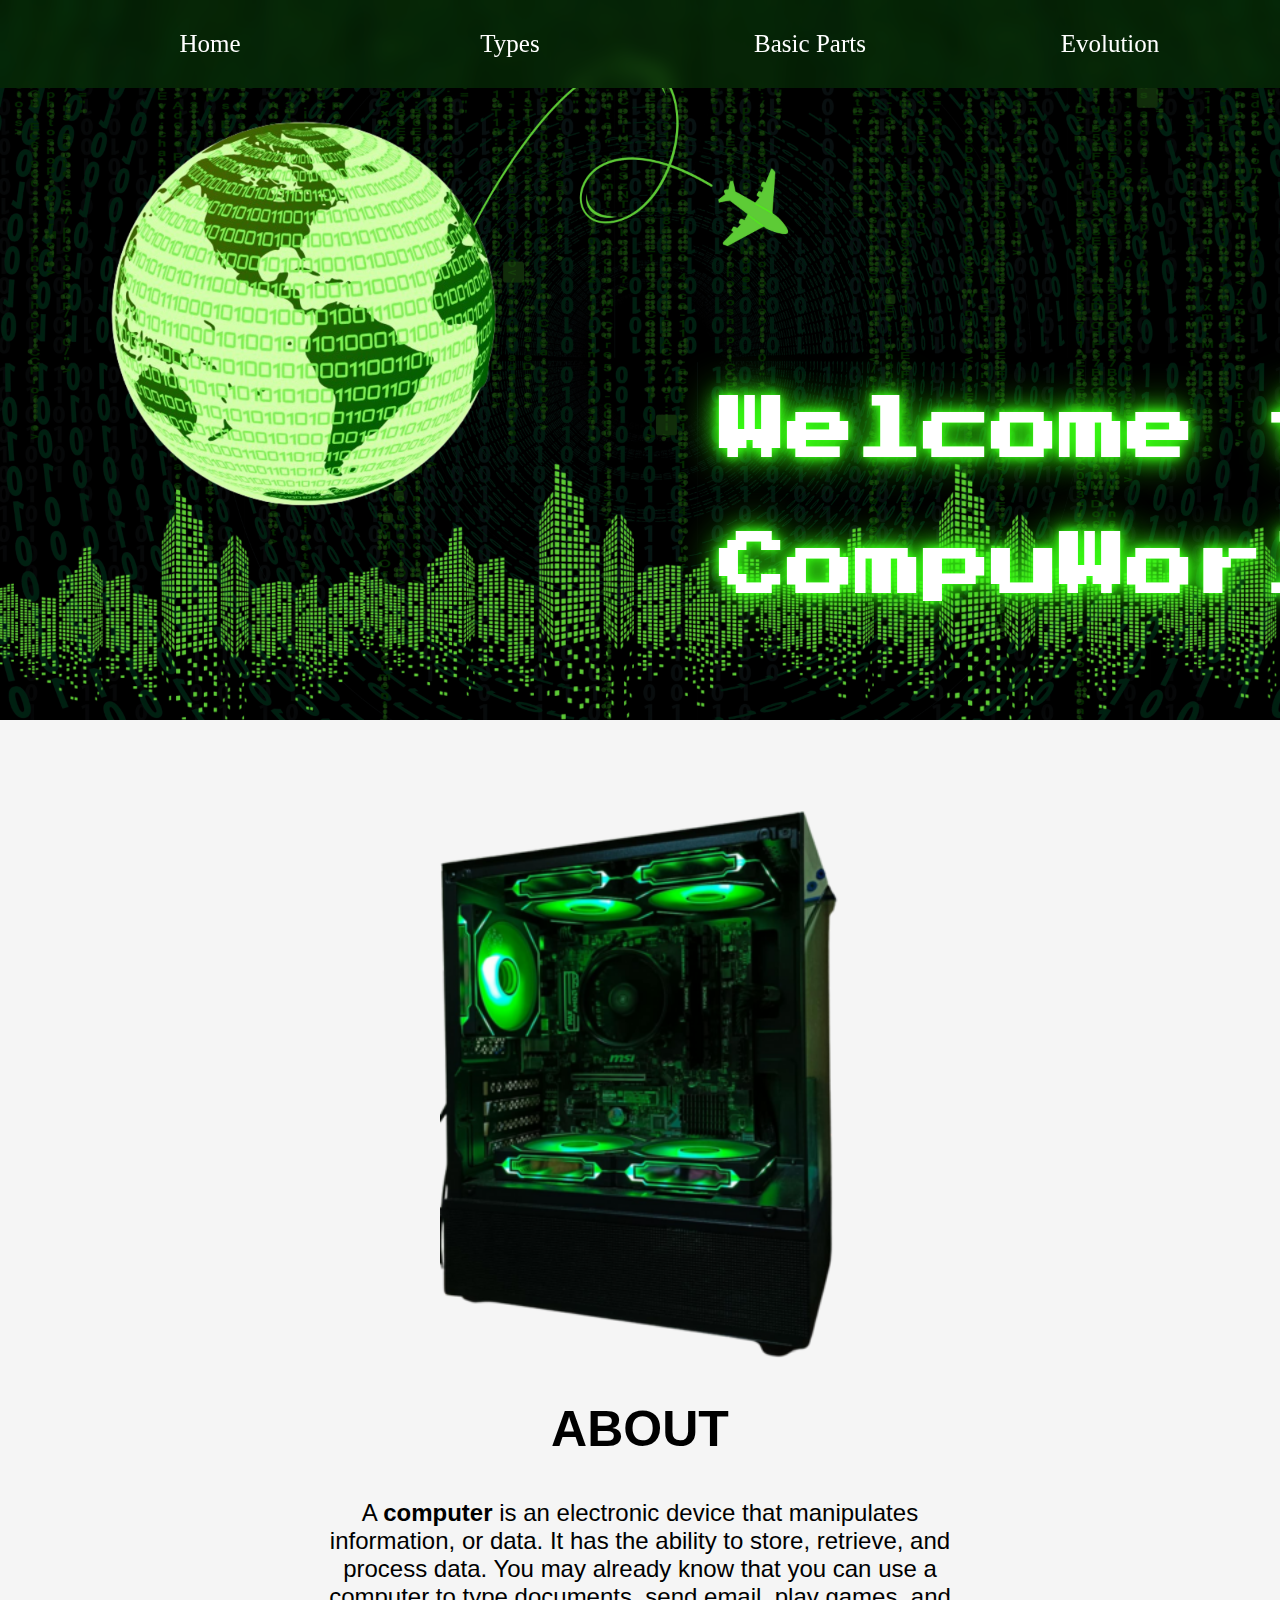
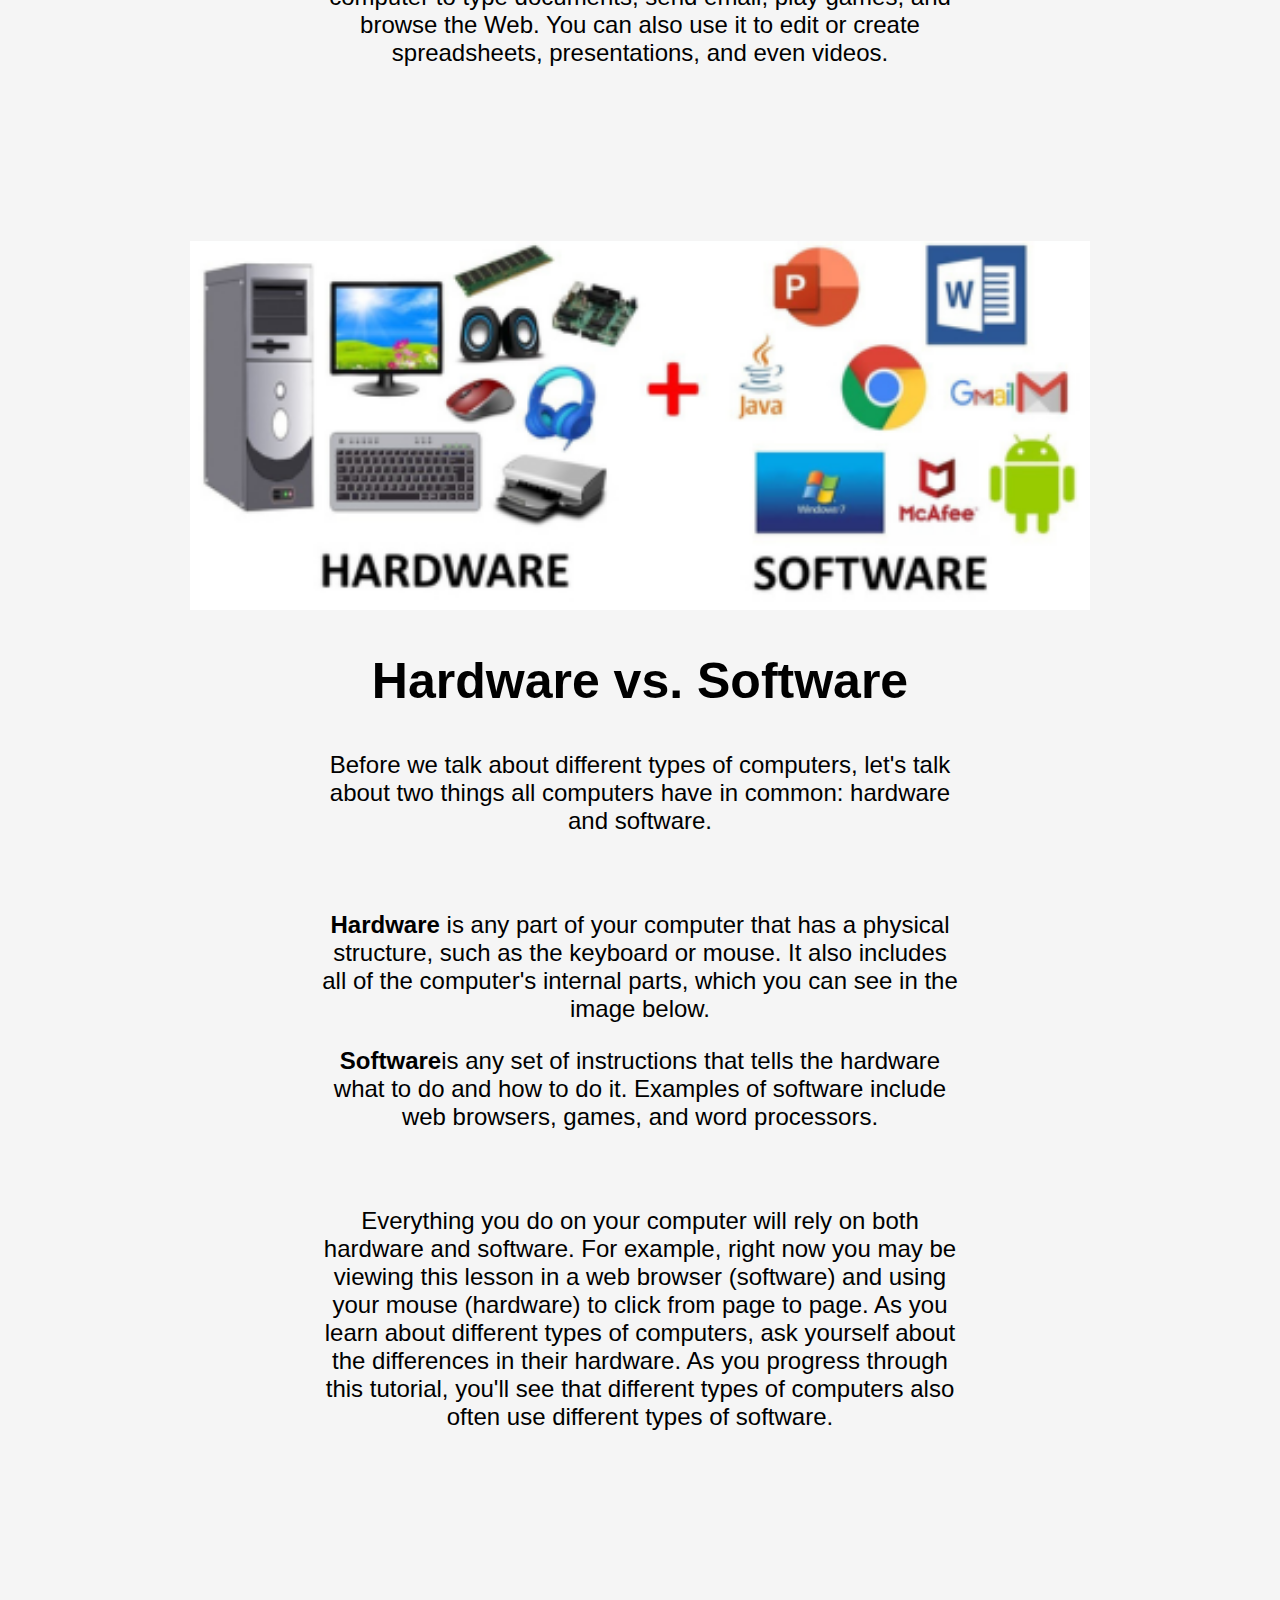
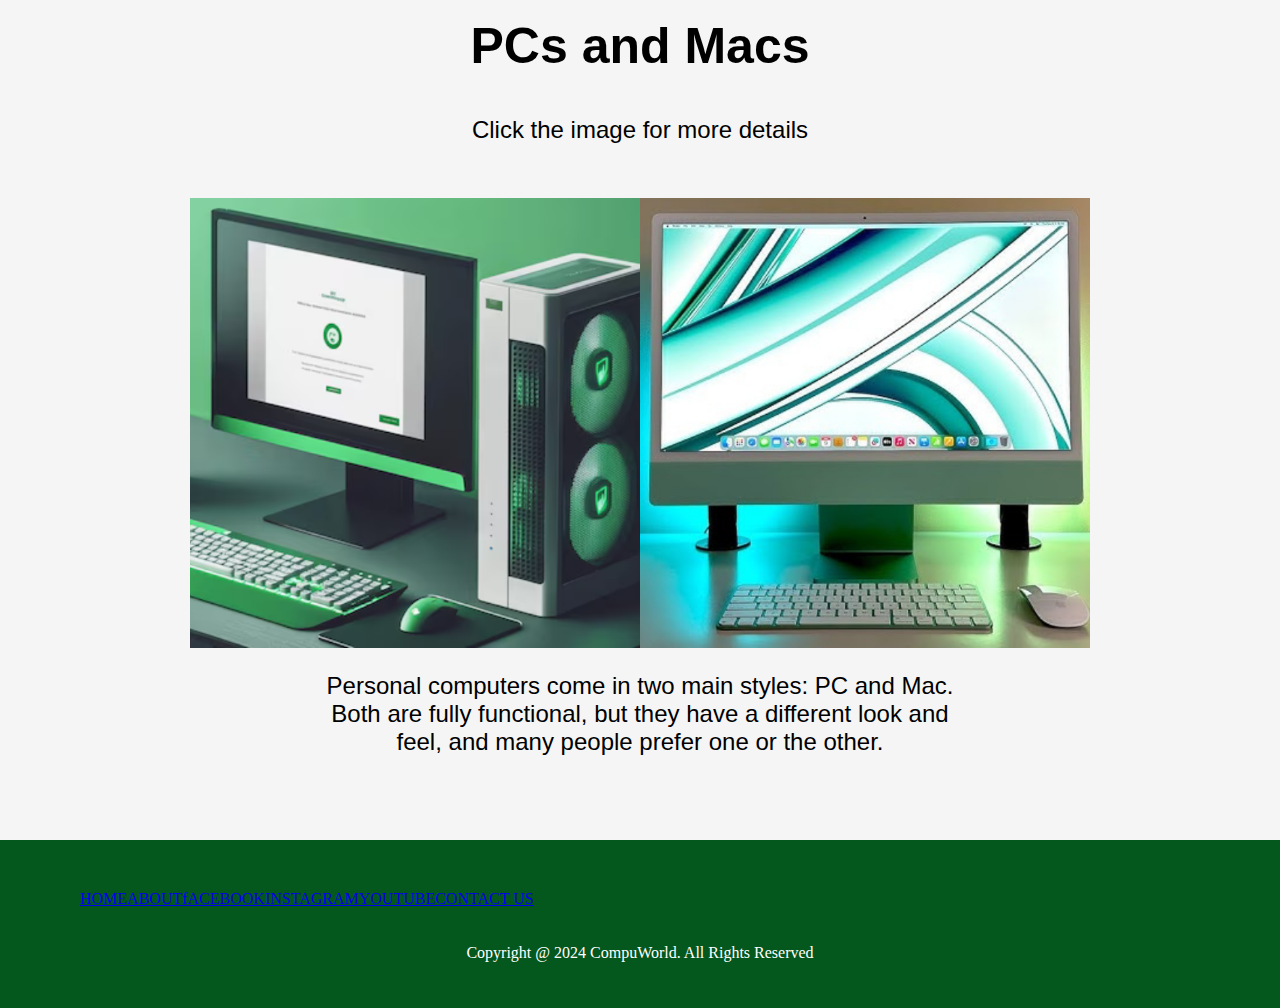
<file: Computer World/main.html>
<html lang="en">
<head>
    <meta charset="UTF-8">
    <meta name="viewport" content="width=device-width, initial-scale=1.0">
    <title>CompuWorld</title>
    <link rel="stylesheet" href="styles.css">
    <link href="https://fonts.googleapis.com/css2?family=Press+Start+2P&display=swap" rel="stylesheet">
</head>
<body>
    <nav class="main-nav">
        <ul>
            <li><a href="main.html">Home</a></li>
            <li><a href="types.html">Types</a></li>
            <li><a href="basic-parts.html">Basic Parts</a></li>
            <li><a href="evolution.html">Evolution</a></li>
        </ul>
    </nav>
    <section class="background">
        <img src="images/background.png" alt="">
        <div class="welcome">
            <h2>Welcome to <br><br><span>CompuWorld</span></h2>
        </div>
    </section>

    <article class="about">
        <a href="systemunit.html">
            <img src="images/systemunit.png" alt="">
        </a>
        <h2><strong>ABOUT</strong></h2>
        <p>A <b>computer</b> is an electronic device that manipulates information, or data. It has the ability to store, retrieve, and process data. You may already know that you can use a computer to type documents, send email, play games, and browse the Web. You can also use it to edit or create spreadsheets, presentations, and even videos.</p>
        
    </article>
    
    <article class="software-hardware">
        <img src="images/softwarehardware.png" alt="">
        <h2><strong>Hardware vs. Software</strong></h2>
        <p>Before we talk about different types of computers, let's talk about two things all computers have in common: hardware and software.</p><br>
        <p><strong>Hardware</strong>  is any part of your computer that has a physical structure, such as the keyboard or mouse. It also includes all of the computer's internal parts, which you can see in the image below.</p>
        <p><strong>Software</strong>is any set of instructions that tells the hardware what to do and how to do it. Examples of software include web browsers, games, and word processors.</p><br>
        <p>Everything you do on your computer will rely on both hardware and software. For example, right now you may be viewing this lesson in a web browser (software) and using your mouse (hardware) to click from page to page. As you learn about different types of computers, ask yourself about the differences in their hardware. As you progress through this tutorial, you'll see that different types of computers also often use different types of software.</p>
    </article>

    <article class="pcandmacs">
        <h2>PCs and Macs</h2>
        <p>Click the image for more details</p>
        <a href="pc-mac.html">
            <img src="images/pcandmac.png" alt="">
        </a>
        <p>Personal computers come in two main styles: PC and Mac. Both are fully functional, but they have a different look and feel, and many people prefer one or the other.</p>
    </article>
    <footer>
        <ul>
            <li>
                <a href="#">HOME</a>
                <a href="#">ABOUT</a>
                <a href="#">fACEBOOK</a>
                <a href="#">INSTAGRAM</a>
                <a href="#">YOUTUBE</a>
                <a href="#">CONTACT US</a>
            </li>
        </ul>
        
        <div class="copyright">
            <p>Copyright @ 2024 CompuWorld. All Rights Reserved</p>
        </div>
    </footer>
    
</body>
</html>
</file>
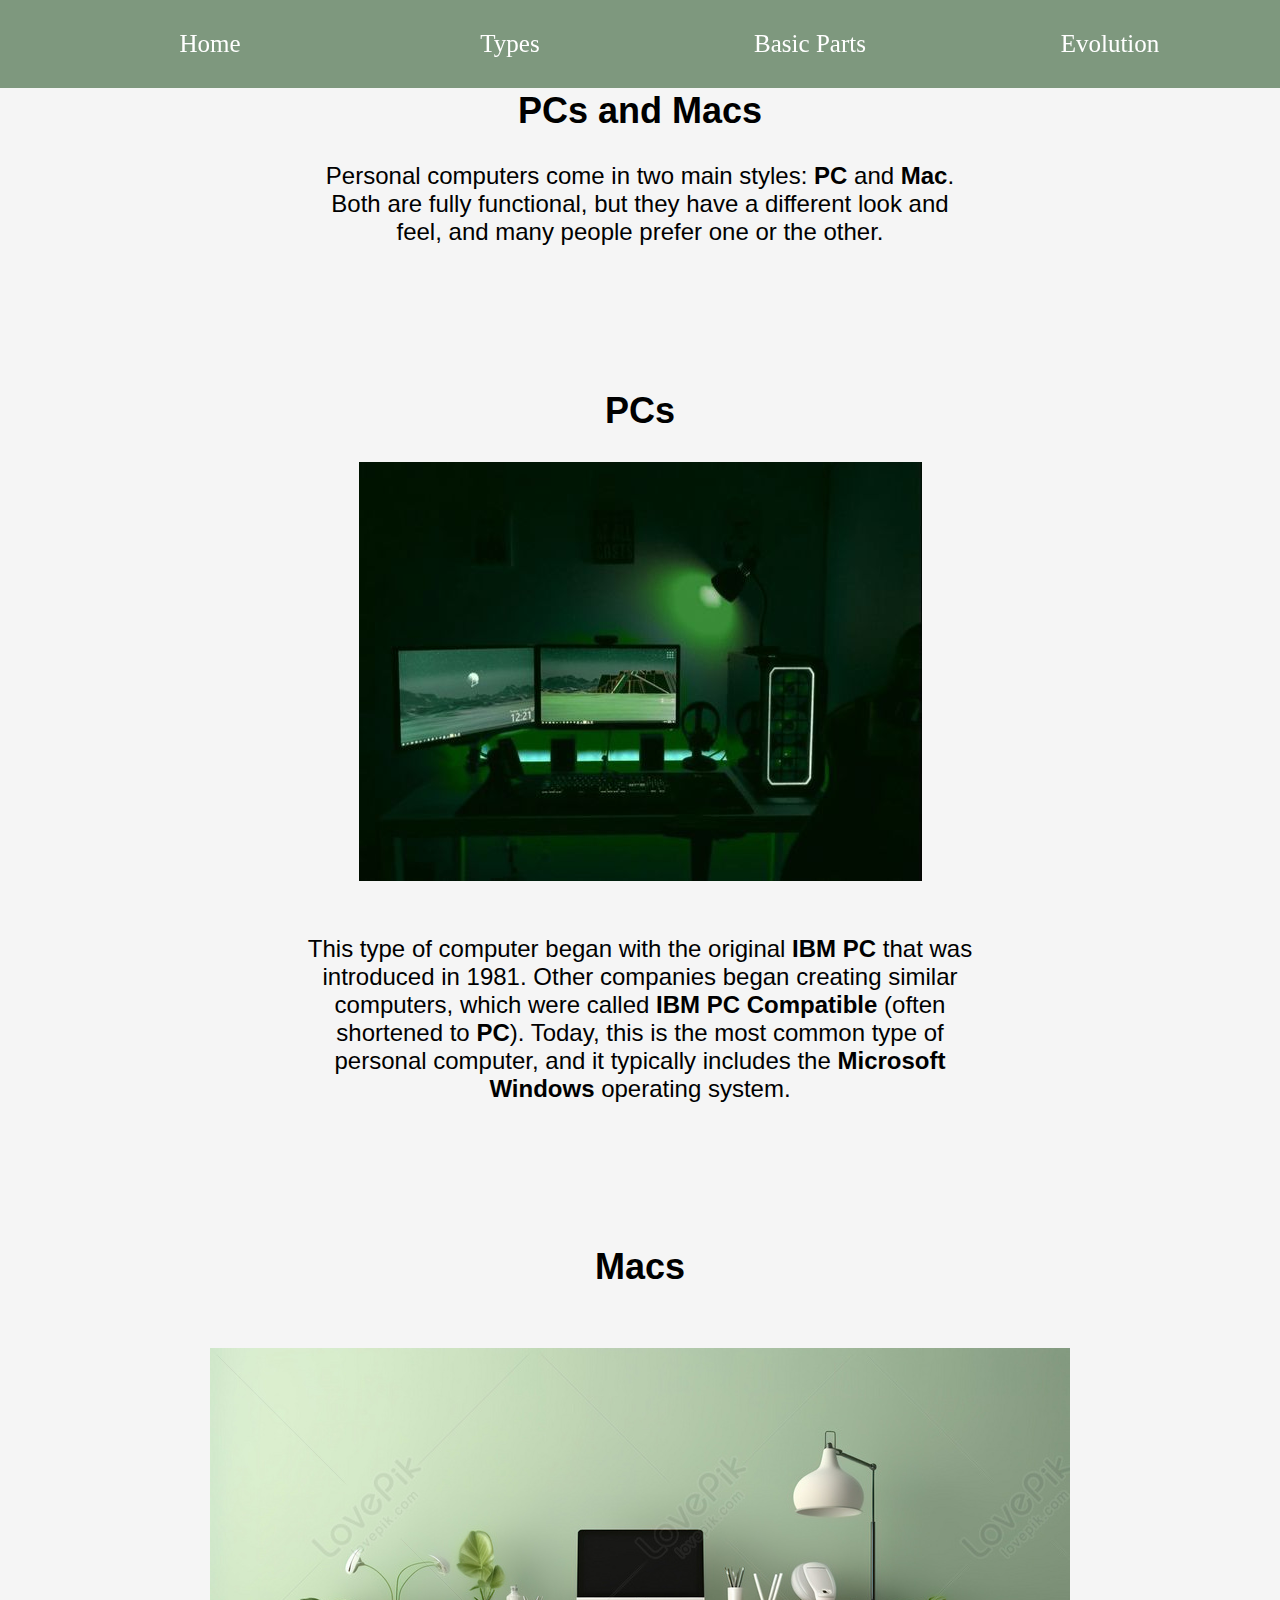
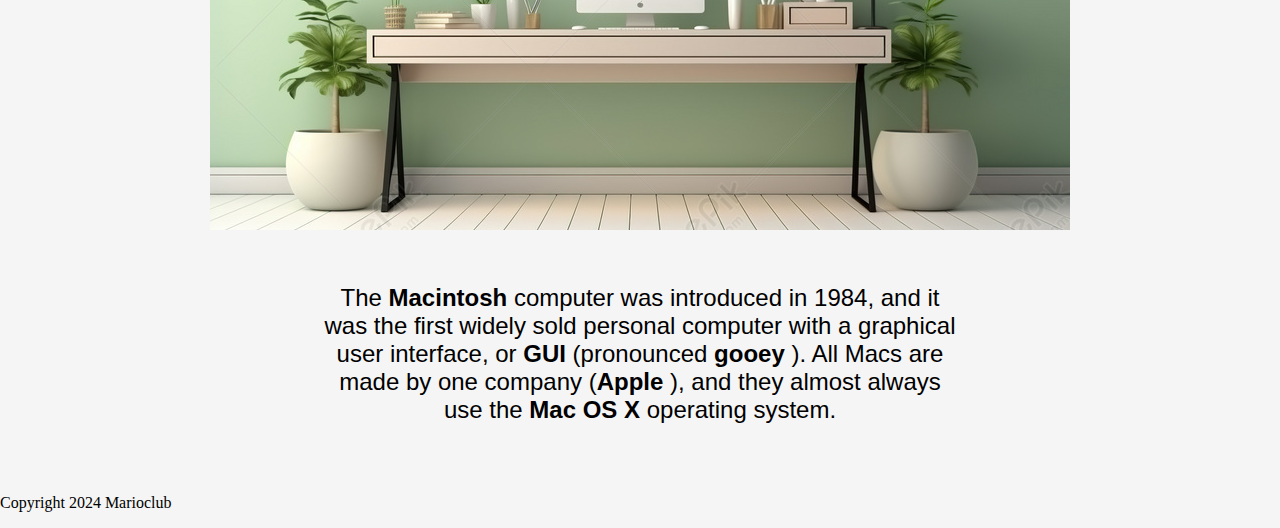
<file: Computer World/pc-mac.html>
<html lang="en">
<head>
    <meta charset="UTF-8">
    <meta name="viewport" content="width=device-width, initial-scale=1.0">
    <title>CompuWorld</title>
    <link rel="stylesheet" href="pc-mac.css">
</head>
<body>
    <nav class="main-nav">
        <ul>
            <li><a href="main.html">Home</a></li>
            <li><a href="types.html">Types</a></li>
            <li><a href="basic-parts.html">Basic Parts</a></li>
            <li><a href="evolution.html">Evolution</a></li>
        </ul>
    </nav>
    <article class="pc-mac">
        <h2 class="pcmac">PCs and Macs</h2>
        <p>Personal computers come in two main styles: <b>PC</b> and <b>Mac</b>. Both are fully functional, but they have a different look and feel, and many people prefer one or the other.</p>
    </article>

    <article class="pc">
        <h2 >PCs</h2>
        <img src="images/computer2.jpg" alt="">
        <p>This type of computer began with the original <b>IBM PC</b> that was introduced in 1981. Other companies began creating similar computers, which were called <b>IBM PC Compatible</b> (often shortened to <b>PC</b>). Today, this is the most common type of personal computer, and it typically includes the <b>Microsoft Windows</b> operating system.</p>
    </article>
        
       
    <article class="mac">
        <h2 class="mac">Macs</h2>
        <img src="images/mac2.jfif" alt="">
        <p>The <b>Macintosh</b> computer was introduced in 1984, and it was the first widely sold personal computer with a graphical user interface, or <b>GUI</b> (pronounced <b>gooey</b> ). All Macs are made by one company (<b>Apple</b> ), and they almost always use the <b>Mac OS X</b> operating system.</p>
    </article>
    <footer>
        <p class="copyright">Copyright 2024 Marioclub</p>
    </footer>
</body>
</html>
</file>
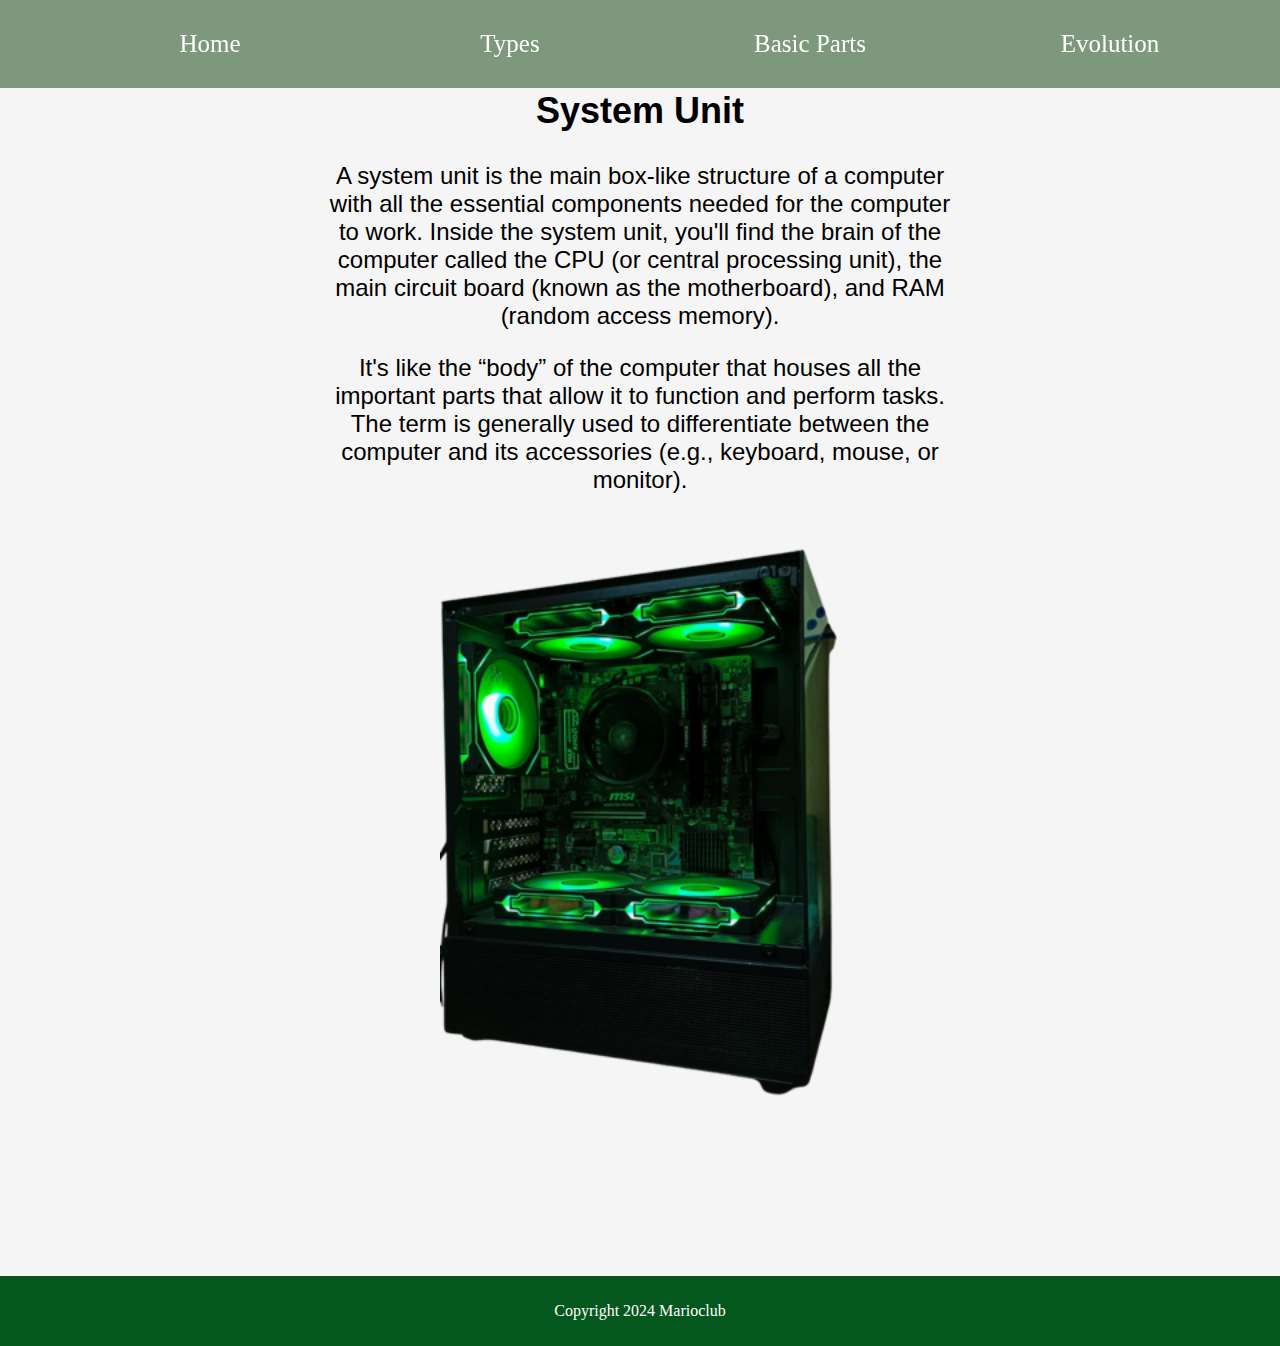
<file: Computer World/systemunit.html>
<html lang="en">
<head>
    <meta charset="UTF-8">
    <meta name="viewport" content="width=device-width, initial-scale=1.0">
    <title>CompuWorld</title>
    <link rel="stylesheet" href="systemunit.css">
</head>
<body>
    <nav class="main-nav">
        <ul>
            <li><a href="main.html">Home</a></li>
            <li><a href="types.html">Types</a></li>
            <li><a href="basic-parts.html">Basic Parts</a></li>
            <li><a href="evolution.html">Evolution</a></li>
        </ul>
    </nav>
    <article>
        <h2><strong>System Unit</strong></h2>
        <p>A system unit is the main box-like structure of a computer   with all the essential components needed for the computer to work. Inside the system unit, you'll find the brain of the computer called the CPU (or central processing unit), the main circuit board (known as the motherboard), and RAM (random access memory).</p>
        <p>It's like the “body” of the computer that houses all the important parts that allow it to function and perform tasks. The term is generally used to differentiate between the computer and its accessories (e.g., keyboard, mouse, or monitor).</p>
        <a href="systemunit.html">
            <img src="images/systemunit.png" alt="">
        </a>
    </article>

    <article></article>

    <footer>
        <p class="copyright">Copyright 2024 Marioclub</p>
    </footer>
    
</body>
</html>
</file>
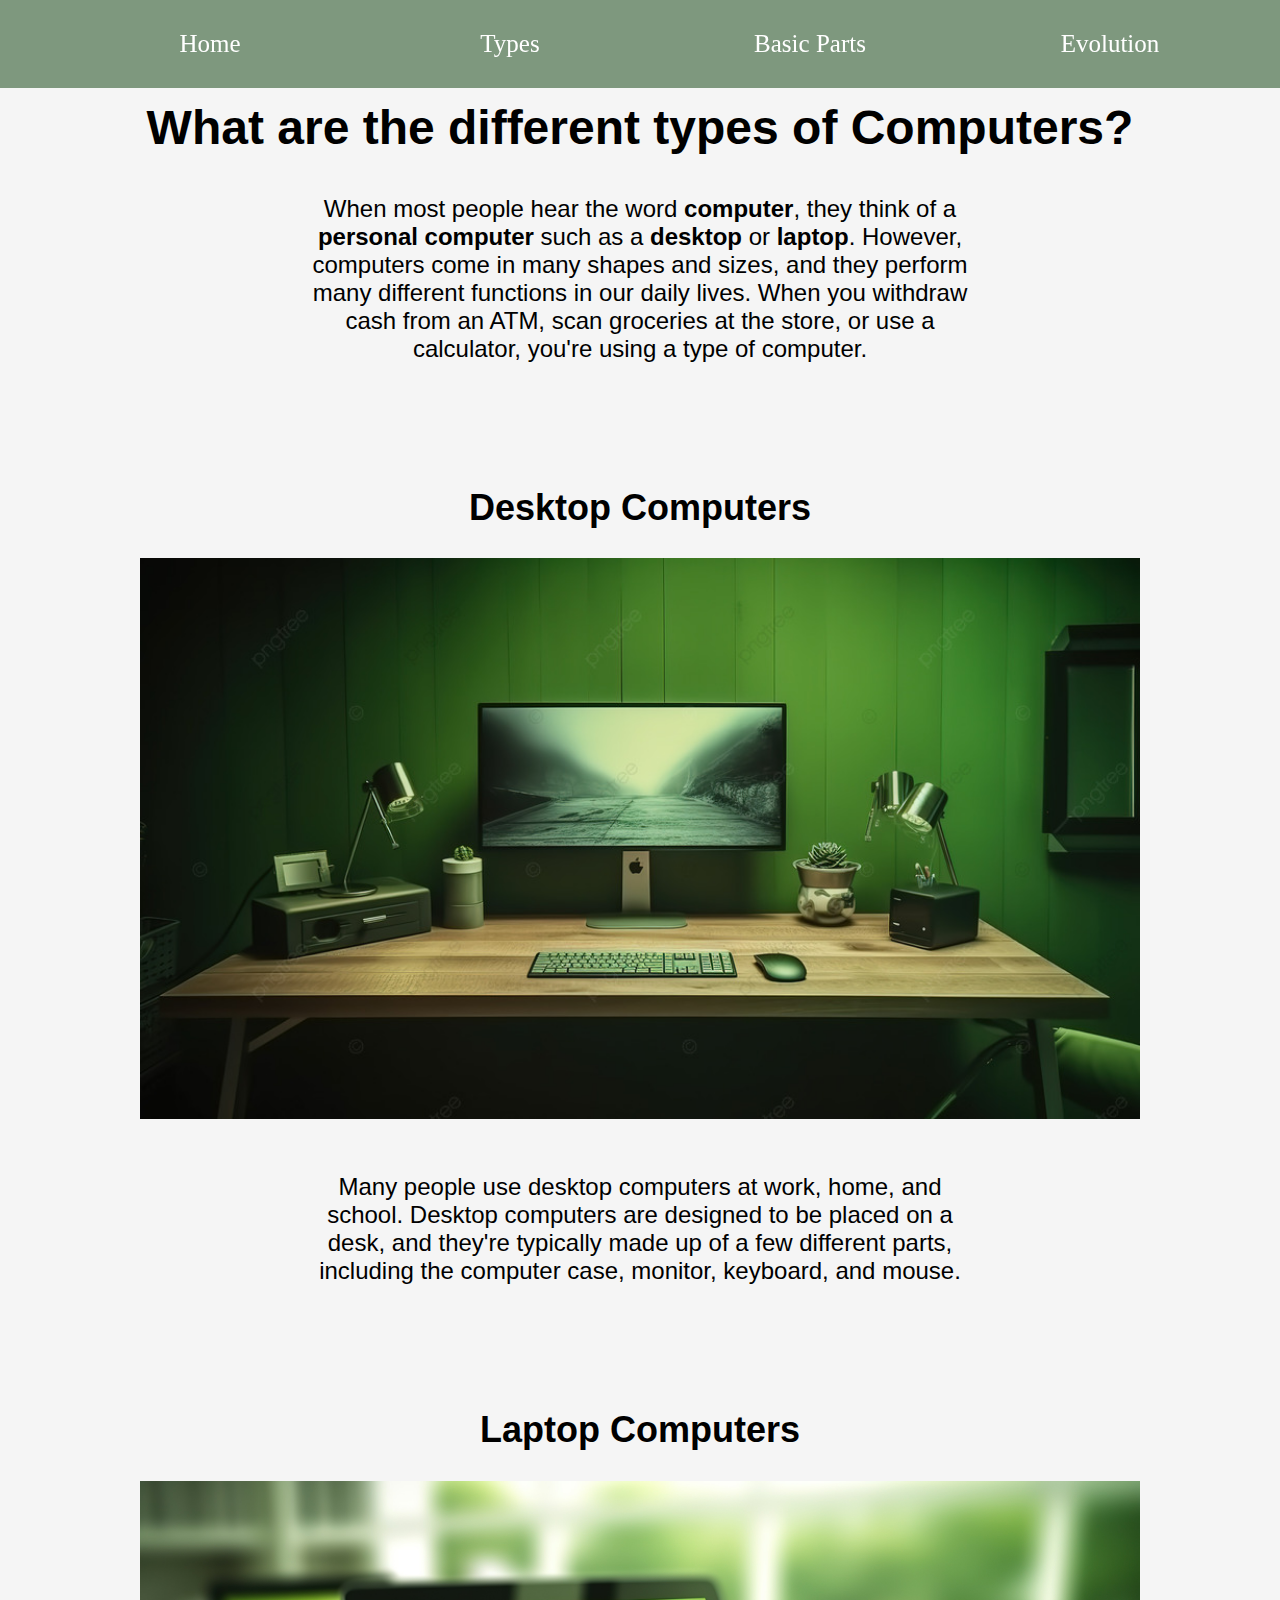
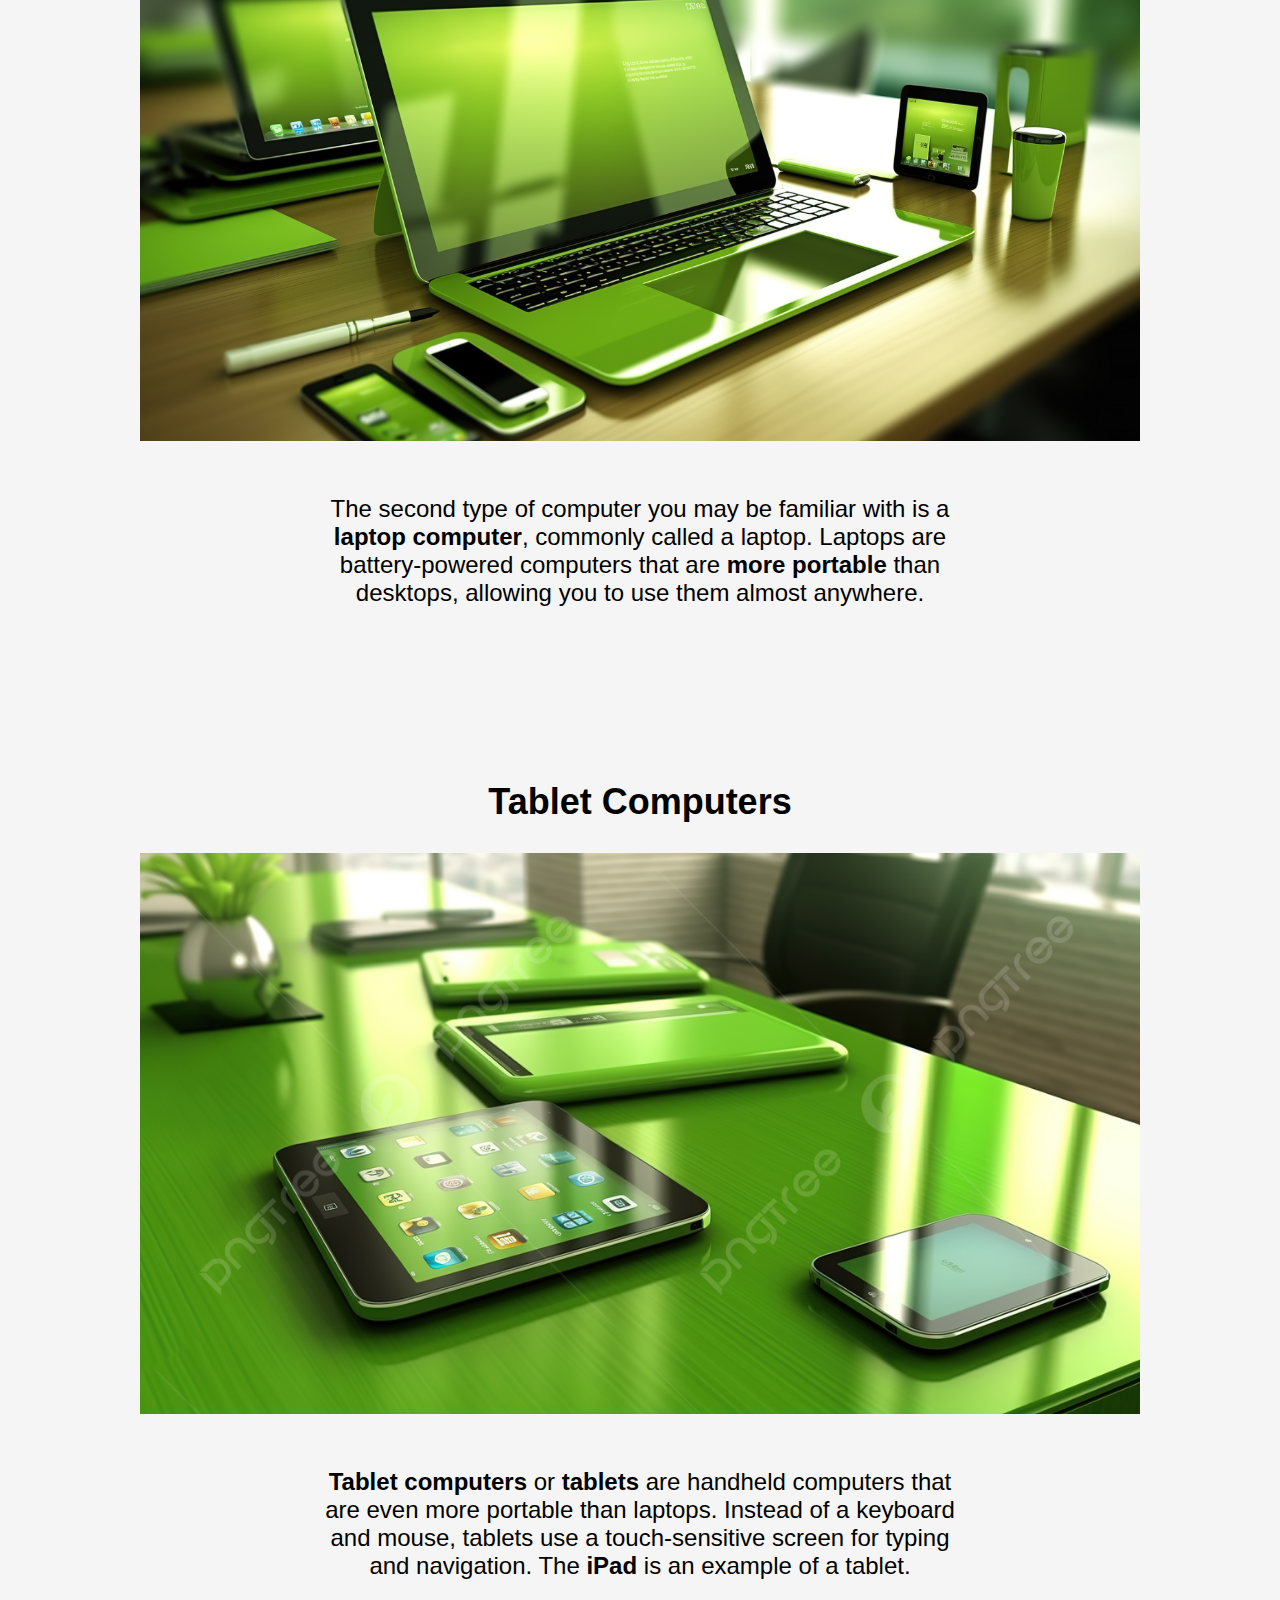
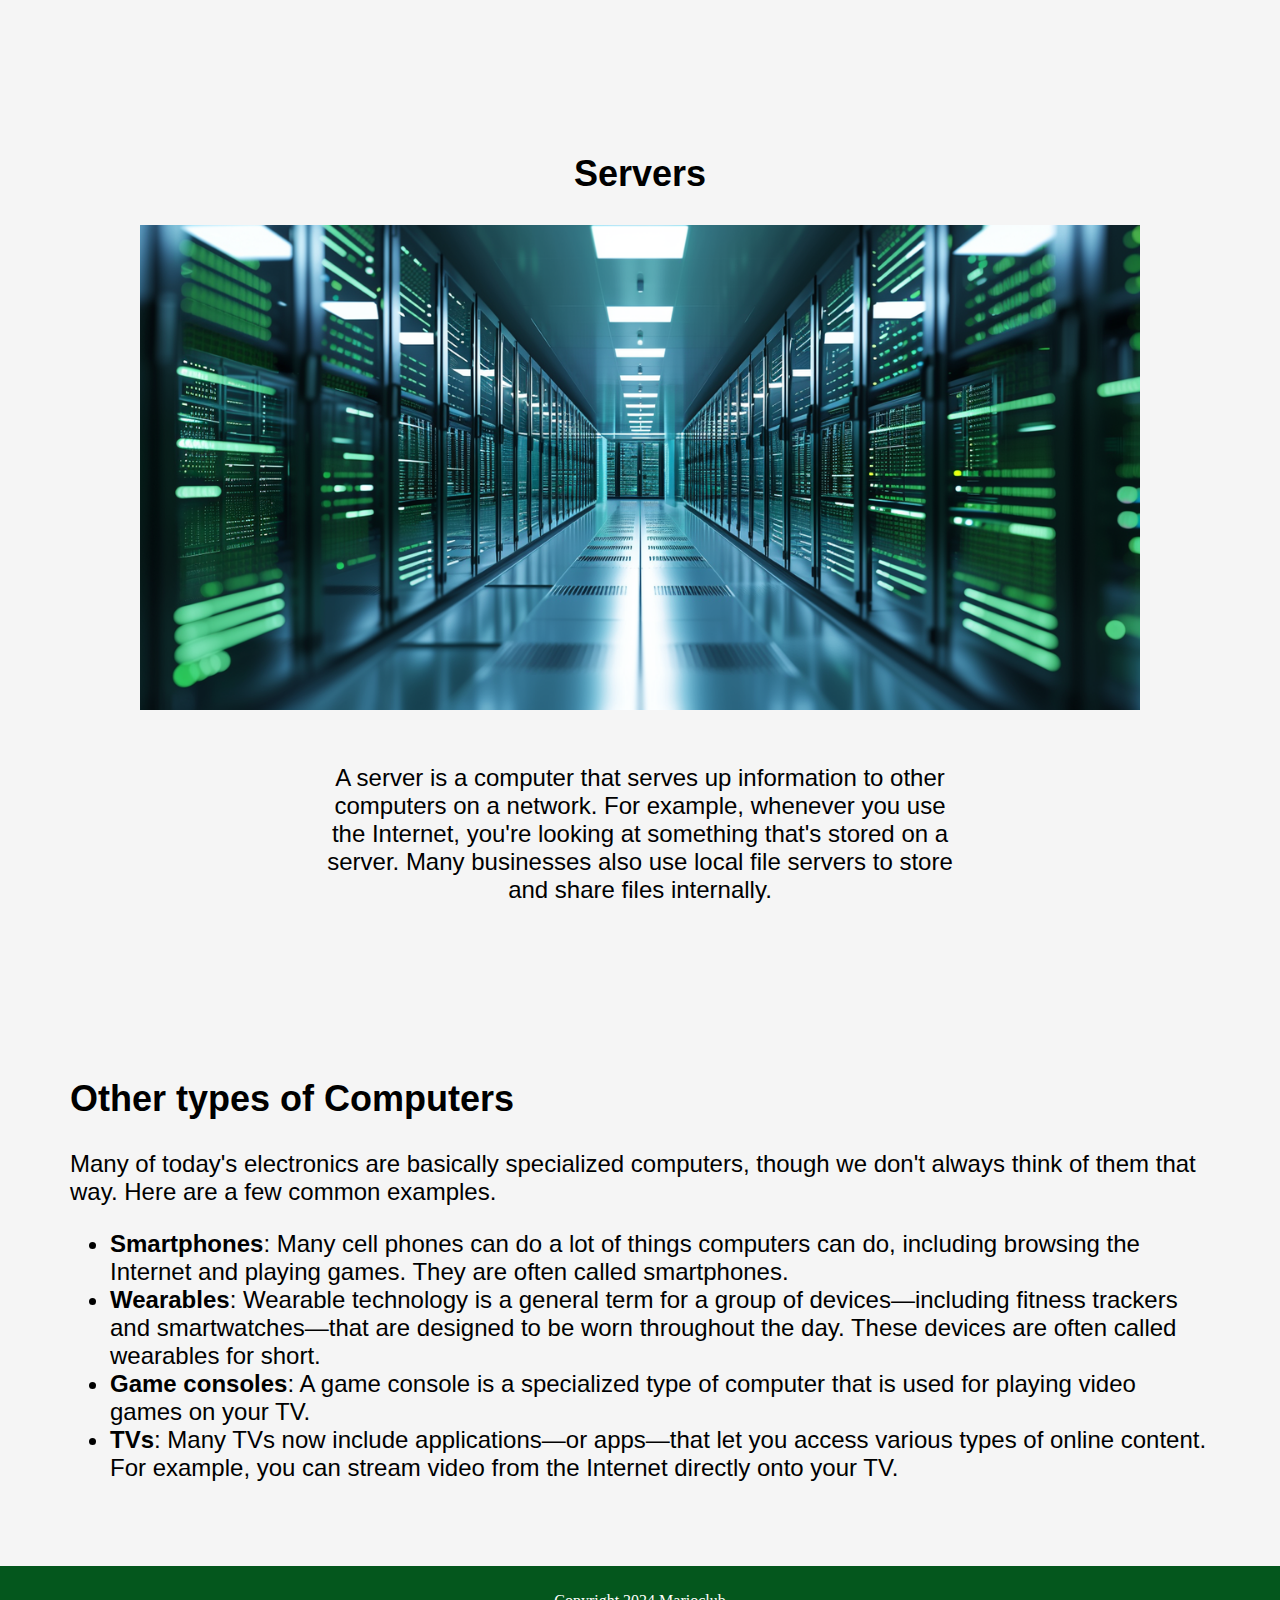
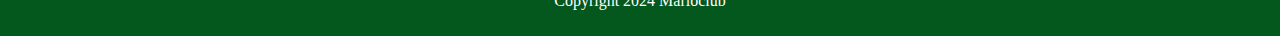
<file: Computer World/types.html>
<html lang="en">
<head>
    <meta charset="UTF-8">
    <meta name="viewport" content="width=device-width, initial-scale=1.0">
    <title>CompuWorld</title>
    <link rel="stylesheet" href="types.css">
</head>
<body>
    <nav class="main-nav">
        <ul>
            <li><a href="main.html">Home</a></li>
            <li><a href="types.html">Types</a></li>
            <li><a href="basic-parts.html">Basic Parts</a></li>
            <li><a href="evolution.html">Evolution</a></li>
        </ul>
    </nav>

    <article class="types">
        <h2>What are the different types of Computers?</h2>
        <p>When most people hear the word <strong>computer</strong>, they think of a <b>personal computer</b> such as a <b>desktop</b> or <b>laptop</b>. However, computers come in many shapes and sizes, and they perform many different functions in our daily lives. When you withdraw cash from an ATM, scan groceries at the store, or use a calculator, you're using a type of computer.</p>
    </article>

    <article class="desktop">
        <h2>Desktop Computers</h2>
        <img src="images/desktop.jpg" alt="">
        <p>Many people use desktop computers at work, home, and school. Desktop computers are designed to be placed on a desk, and they're typically made up of a few different parts, including the computer case, monitor, keyboard, and mouse.</p>

    </article>

    <article class="laptop">
        <h2>Laptop Computers</h2>
        <img src="images/laptop.jpg" alt="">
        <p>The second type of computer you may be familiar with is a <b>laptop computer</b>, commonly called a laptop. Laptops are battery-powered computers that are <b>more portable</b> than desktops, allowing you to use them almost anywhere.</p>
    </article>

    <article class="tablet">
        <h2>Tablet Computers</h2>
        <img src="images/tablet.jpg" alt="">
        <p><b>Tablet computers</b> or <b>tablets</b> are handheld computers that are even more portable than laptops. Instead of a keyboard and mouse, tablets use a touch-sensitive screen for typing and navigation. The <b>iPad</b> is an example of a tablet.</p>
    </article>

    <article class="servers">
        <h2>Servers</h2>
        <img src="images/servers.png" alt="">
        <p>A server is a computer that serves up information to other computers on a network. For example, whenever you use the Internet, you're looking at something that's stored on a server. Many businesses also use local file servers to store and share files internally.</p>
    </article>

    <article class="other">
        <h2>Other types of Computers</h2>
        <p>Many of today's electronics are basically specialized computers, though we don't always think of them that way. Here are a few common examples.</p>
        <ul>
            <li><b>Smartphones</b>: Many cell phones can do a lot of things computers can do, including browsing the Internet and playing games. They are often called smartphones.</li>
            <li><b>Wearables</b>: Wearable technology is a general term for a group of devices—including fitness trackers and smartwatches—that are designed to be worn throughout the day. These devices are often called wearables for short.</li>
            <li><b>Game consoles</b>: A game console is a specialized type of computer that is used for playing video games on your TV.</li>
            <li><b>TVs</b>: Many TVs now include applications—or apps—that let you access various types of online content. For example, you can stream video from the Internet directly onto your TV.</li>
        </ul>
    </article>

    <footer>
        <p class="copyright">Copyright 2024 Marioclub</p>
    </footer>
    
</body>
</html>
</file>
<file: Computer World/styles.css>
main {
    max-width: 100%;
    width: 1200px;
    margin: 80px auto;
    padding: 0 40px;
    box-sizing: border-box;
}

body {
    margin: 0;
    padding: 0;
    background-color: whitesmoke;
}

.background {
    position: relative;
}

.background img {
    max-width: 100%;
}

.welcome{
    position: absolute;
    color: white;
    top: 340px;
    left: 720px;
    font-size: 45;
    font-family: "press start 2p";
    text-shadow:0 0 1px #39ff14,
    0 0 10px #39ff14,
    0 0 20px #39ff14, 
    0 0 40px #39ff14;
}

nav {
    justify-content: center;
    align-items: center;
    background-color: rgba(7, 59, 7, 0.5); /* Semi-transparent black */
    backdrop-filter: blur(10px);
    padding: 30px 0;
    position: fixed;
    z-index: 100;
    width: 100%;
}

nav ul {
    display: flex;
    white-space: nowrap;
    max-width: 1200px;
    margin: 0 auto;
    text-align: center;
}

nav li {
    display: inline-block;
    font-size: 25px;
    width: 80%;
    padding: 0px 15px;
    text-align: center;
    
}

nav li a {
    text-decoration: none;
    color: rgb(255, 255, 255);
    position: relative;
}

nav li a::after {
    content: '';
    display: block;
    height: 2px; /* Height of the underline */
    background: #39ff14; /* Color of the underline */
    position: absolute;
    left: 0;
    bottom: -5px; /* Position of the underline */
    width: 0; /* Initial width */
    transition: width 0.4s ease; /* Transition effect */
}

nav li a:hover::after {
    width: 100%; /* Full width on hover */
}

article h2,p {
    font-size: 1em;
    margin-left: 300px;
    margin-right: 300px;
}

.about {
    font-family: sans-serif;
    position: relative;
    text-align: center;
    padding: 60px 20px;
    color: black;
    font-size: 1.5em;
}
.about img {
    margin-top: 30px;
    width: 400px;
    transition: transform 0.2s ease;
}

.about h2{
    font-size: 50px;
    font-style: "press start 2p";
}

.about img:hover {
    transform: scale(1.1);

}

footer {
    background-color: #04571d;
    color: white;
    padding: 10px;
    text-align: center;
}

.software-hardware img {
    margin-top: 30px;
    width: 900px;
}

.software-hardware{
    font-family: sans-serif;
    position: relative;
    text-align: center;
    padding: 60px 20px;
    color: black;
    font-size: 1.5em;
}
.software-hardware h2 {
    font-size: 50px;
}

.pcandmacs img {
    margin-top: 30px;
    width: 900px;
    transition: transform 1.1s ease;
}
.pcandmacs img:hover {
    transform: scale(1.1);
}

.pcandmacs{
    font-family: sans-serif;
    position: relative;
    text-align: center;
    padding: 60px 20px;
    color: black;
    font-size: 1.5em;
}
.pcandmacs h2 {
    font-size: 50px;
}

footer {
    background-color: #04571d;
    padding: 30px 0;
    text-align: center;
    justify-content: center;
}

footer ul {
    display: flex;
    white-space: nowrap;
    max-width: 1200px;
    margin: 0 auto;
    text-align: center;
}

footer li {
    display: inline-block;
    width: 80%;
    padding: 0px 15px;
    list-style: none;
    padding: 20px;
    text-align: center;
    display: flex;
}
</file>
<file: Computer World/pc-mac.css>
main {
    max-width: 100%;
    width: 1200px;
    margin: 80px auto;
    padding: 0 40px;
    box-sizing: border-box;
}

body {
    margin: 0;
    padding: 0;
    background-color: whitesmoke;
}

nav {
    justify-content: center;
    align-items: center;
    background-color: rgba(7, 59, 7, 0.5); /* Semi-transparent black */
    backdrop-filter: blur(10px);
    padding: 30px 0;
    position: fixed;
    z-index: 100;
    width: 100%;
}

nav ul {
    display: flex;
    white-space: nowrap;
    max-width: 1200px;
    margin: 0 auto;
    text-align: center;
}

nav li {
    display: inline-block;
    font-size: 25px;
    width: 80%;
    padding: 0px 15px;
    text-align: center;
    
}

nav li a {
    text-decoration: none;
    color: rgb(255, 255, 255);
    position: relative;
}

nav li a::after {
    content: '';
    display: block;
    height: 2px; /* Height of the underline */
    background: #39ff14; /* Color of the underline */
    position: absolute;
    left: 0;
    bottom: -5px; /* Position of the underline */
    width: 0; /* Initial width */
    transition: width 0.4s ease; /* Transition effect */
}

nav li a:hover::after {
    width: 100%; /* Full width on hover */
}

.pc-mac {
    font-family: sans-serif;
    position: relative;
    text-align: center;
    padding: 60px 20px;
    color: black;
    font-size: 1.5em;
}

.pc-mac p {
    margin-left: 300px;
    margin-right: 300px;

}

.pc {
    font-family: sans-serif;
    position: relative;
    text-align: center;
    padding: 30px 0px;
    color: black;
    font-size: 1.5em;
}

.pc img {
    height: auto;
    margin-bottom: 30px;
}

.pc p {
    margin-left: 300px;
    margin-right: 300px;

}

.mac {
    font-family: sans-serif;
    position: relative;
    text-align: center;
    padding: 30px 20px;
    color: black;
    font-size: 1.5em;
}

.mac img {
    height: auto;
    margin-bottom: 30px;
}

.mac p {
    margin-left: 300px;
    margin-right: 300px;

}
</file>
<file: Computer World/systemunit.css>
main {
    max-width: 100%;
    width: 1200px;
    margin: 80px auto;
    padding: 0 40px;
    box-sizing: border-box;
}

body {
    margin: 0;
    padding: 0;
    background-color: whitesmoke;
}

nav {
    justify-content: center;
    align-items: center;
    background-color: rgba(7, 59, 7, 0.5); /* Semi-transparent black */
    backdrop-filter: blur(10px);
    padding: 30px 0;
    position: fixed;
    z-index: 100;
    width: 100%;
}

nav ul {
    display: flex;
    white-space: nowrap;
    max-width: 1200px;
    margin: 0 auto;
    text-align: center;
}

nav li {
    display: inline-block;
    font-size: 25px;
    width: 80%;
    padding: 0px 15px;
    text-align: center;
    
}

nav li a {
    font-family: "press start 2p";
    text-decoration: none;
    color: rgb(255, 255, 255);
    position: relative;
}

nav li a::after {
    content: '';
    display: block;
    height: 2px; /* Height of the underline */
    background: #39ff14; /* Color of the underline */
    position: absolute;
    left: 0;
    bottom: -5px; /* Position of the underline */
    width: 0; /* Initial width */
    transition: width 0.4s ease; /* Transition effect */
}

nav li a:hover::after {
    width: 100%; /* Full width on hover */
}

article {
    font-family: sans-serif;
    position: relative;
    text-align: center;
    padding: 60px 20px;
    color: black;
    font-size: 1.5em;
}
article img {
    margin-top: 30px;
    width: 400px;
    transition: transform 0.2s ease;
}

article img:hover {
    transform: scale(1.1);
}

article h2,p {
    margin-left: 300px;
    margin-right: 300px;
}

footer {
    background-color: #04571d;
    color: white;
    padding: 10px;
    text-align: center;
}
</file>
<file: Computer World/types.css>
main {
    max-width: 100%;
    width: 1200px;
    margin: 80px auto;
    padding: 0 40px;
    box-sizing: border-box;
}

body {
    margin: 0;
    padding: 0;
    background-color: whitesmoke;
}

nav {
    justify-content: center;
    align-items: center;
    background-color: rgba(7, 59, 7, 0.5); /* Semi-transparent black */
    backdrop-filter: blur(10px);
    padding: 30px 0;
    position: fixed;
    z-index: 100;
    width: 100%;
}

nav ul {
    display: flex;
    white-space: nowrap;
    max-width: 1200px;
    margin: 0 auto;
    text-align: center;
}

nav li {
    display: inline-block;
    font-size: 25px;
    width: 80%;
    padding: 0px 15px;
    text-align: center;
    
}

nav li a {
    font-family: "press start 2p";
    text-decoration: none;
    color: rgb(255, 255, 255);
    position: relative;
}

nav li a::after {
    content: '';
    display: block;
    height: 2px; /* Height of the underline */
    background: #39ff14; /* Color of the underline */
    position: absolute;
    left: 0;
    bottom: -5px; /* Position of the underline */
    width: 0; /* Initial width */
    transition: width 0.4s ease; /* Transition effect */
}

nav li a:hover::after {
    width: 100%; /* Full width on hover */
}

.types {
    font-family: sans-serif;
    position: relative;
    text-align: center;
    padding: 60px 0px;
    color: black;
    font-size: 1.5em;
}

.types h2 {
    font-size: 2em;
}

.types p{
    margin-left: 300px;
    margin-right: 300px;
}

.desktop {
    font-family: sans-serif;
    position: relative;
    text-align: center;
    padding: 10px;
    color: black;
    font-size: 1.5em;
}

.desktop img {
    width: 1000px;
    height: auto;
    margin-bottom: 30px;
}

.desktop p {
    margin-left: 300px;
    margin-right: 300px;
}

.laptop {
    font-family: sans-serif;
    position: relative;
    text-align: center;
    padding: 60px 20px;
    color: black;
    font-size: 1.5em;
}

.laptop img {
    width:1000px;
    height: auto;
    margin-bottom: 30px;
}

.laptop p {
    margin-left: 300px;
    margin-right: 300px;

}

.tablet {
    font-family: sans-serif;
    position: relative;
    text-align: center;
    padding: 60px 20px;
    color: black;
    font-size: 1.5em;
}

.tablet img {
    width:1000px;
    height: auto;
    margin-bottom: 30px;
}

.tablet p {
    margin-left: 300px;
    margin-right: 300px;

}

.servers {
    font-family: sans-serif;
    position: relative;
    text-align: center;
    padding: 60px 20px;
    color: black;
    font-size: 1.5em;
}

.servers img {
    width:1000px;
    height: auto;
    margin-bottom: 30px;
}

.servers p {
    margin-left: 300px;
    margin-right: 300px;

}

.class {
    position: relative;
}

.other {
    font-family: sans-serif;
    position: relative;
    padding: 60px 20px;
    color: black;
    font-size: 1.5em;
    margin-left: 50px;
    margin-right: 50px;
}




footer {
    background-color: #04571d;
    color: white;
    padding: 10px;
    text-align: center;
}
</file>
